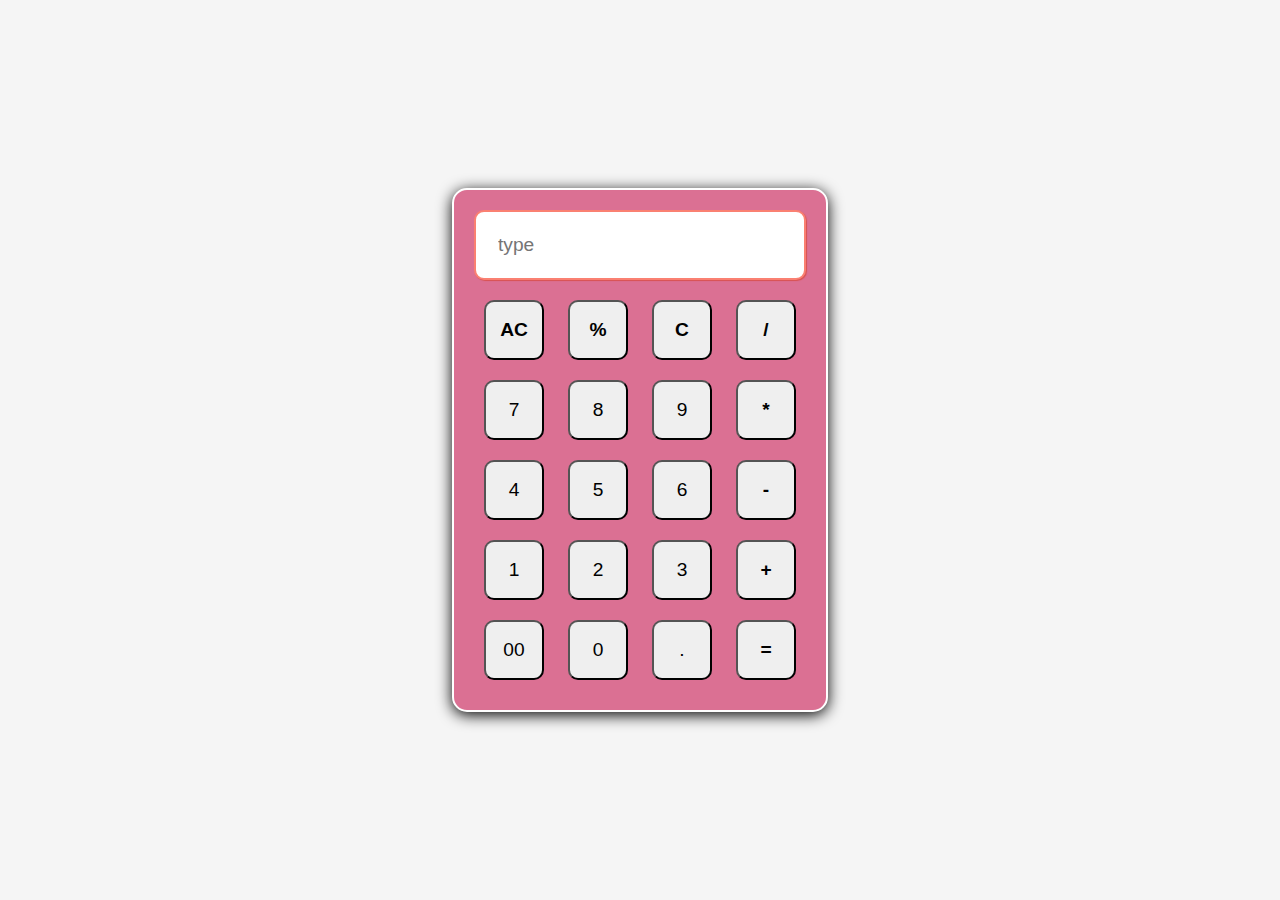
<file: index.html>
<!DOCTYPE html>
<html lang="en">
  <head>
    <meta charset="UTF-8" />
    <meta name="viewport" content="width=device-width, initial-scale=1.0" />
    <title>Calculator</title>
    <link href="./index.css" rel="stylesheet" />
  </head>

  <body>
    <div class="container">
      <input type="text" placeholder="type" style="width: 100%" id="inputbox" />
      <div class="input-button-group">
      <div class="cal">
        <button class="operator-button">AC</button>
        <button class="operator-button">%</button>
        <button class="operator-button">C</button>
        <button class="operator-button">/</button>
      </div>
      <div class="cal">
        <button>7</button>
        <button>8</button>
        <button>9</button>
        <button class="operator-button">*</button>
      </div>
      <div class="cal">
        <button>4</button>
        <button>5</button>
        <button>6</button>
        <button class="operator-button">-</button>
      </div>
      <div class="cal">
        <button>1</button>
        <button>2</button>
        <button>3</button>
        <button class="operator-button">+</button>
      </div>
      <div class="cal">
        <button>00</button>
        <button>0</button>
        <button>.</button>
        <button class="operator-button">=</button>
      </div>
    </div>
    </div>
  </body>
  <script src="./index.js"></script>
</html>
</file>
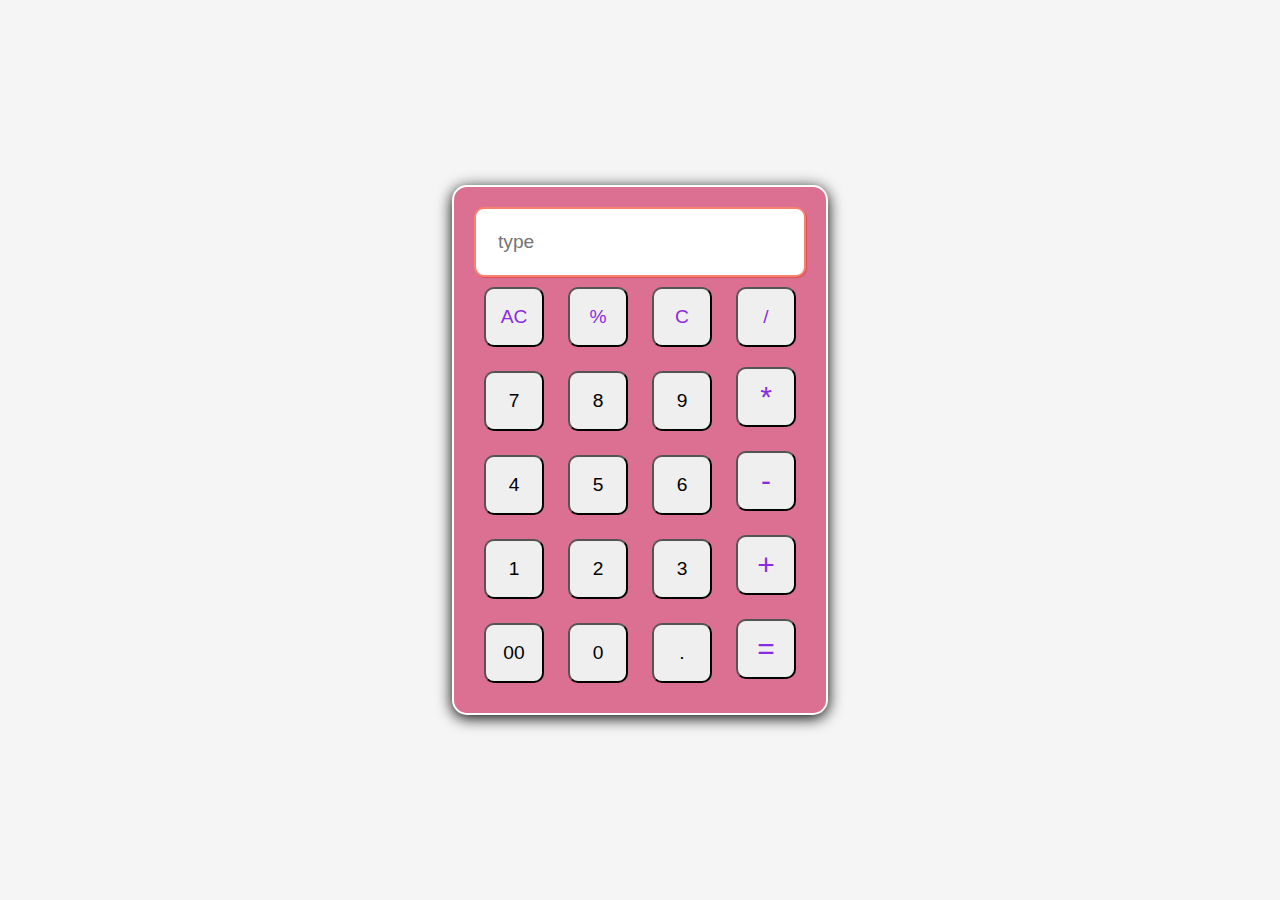
<file: calculator.html>
<!DOCTYPE html>
<html lang="en">
  <head>
    <meta charset="UTF-8" />
    <meta name="viewport" content="width=device-width, initial-scale=1.0" />
    <title>Calculator</title>
    <link href="./index.css" rel="stylesheet" />
  </head>

  <body>
    <div class="container">
      <input type="text" placeholder="type" style="width: 100%" id="inputbox" />
      <div class="cal">
        <button style="color: blueviolet" font-size: 30px;>AC</button>
        <button style="color: blueviolet" font-size: 30px;>%</button>
        <button style="color: blueviolet" font-size: 30px;>C</button>
        <button style="color: blueviolet" font-size: 30px;>/</button>
      </div>
      <div class="cal">
        <button>7</button>
        <button>8</button>
        <button>9</button>
        <button style="color: blueviolet; font-size: 30px">*</button>
      </div>
      <div class="cal">
        <button>4</button>
        <button>5</button>
        <button>6</button>
        <button style="color: blueviolet; font-size: 30px">-</button>
      </div>
      <div class="cal">
        <button>1</button>
        <button>2</button>
        <button>3</button>
        <button style="color: blueviolet; font-size: 30px">+</button>
      </div>
      <div class="cal">
        <button>00</button>
        <button>0</button>
        <button>.</button>
        <button style="color: blueviolet; font-size: 30px">=</button>
      </div>
    </div>
  </body>
  <script src="./index.js"></script>
</html>
</file>
<file: index.css>
*{
    margin: 0;
    padding: 0;
    box-sizing: border-box; 
}
body{
    display: flex;
    justify-content: center;
    align-items: center;
    height: 100vh;
    width: 100%;
    background-color: whitesmoke;
}
.container{
    background-color: palevioletred;
    border: 2px solid white;
    padding: 20px;
    border-radius: 15px;
    box-shadow: 0px 3px 15px black;  
}
input{
    padding: 22px;
    border: 2px solid salmon;
    box-shadow: 1px 1px 1px rgb(217, 82, 82);
    cursor: pointer;
    font-size: larger;
    border-radius: 10px;
}
button{
    height: 60px;
    width: 60px;
    border-radius: 10px;
    margin: 10px;
    font-size: larger;
    cursor: pointer; 
}
button:hover{
    transform: scale(1.02);
    transition: all 0.3s ease-in-out;
    background: whitesmoke;
}
.input-button-group{
    margin-top: 10px;
}
.operator-button{
    font-weight: 700;
}
@media (max-width:600px){
    *{
        margin: 0;
        padding: 0;
        font-size: 14px;
    }
    button{
        height: 45px;
        width: 45px;
        
    }
    .container{
        padding: 15px;
    }
}
</file>
